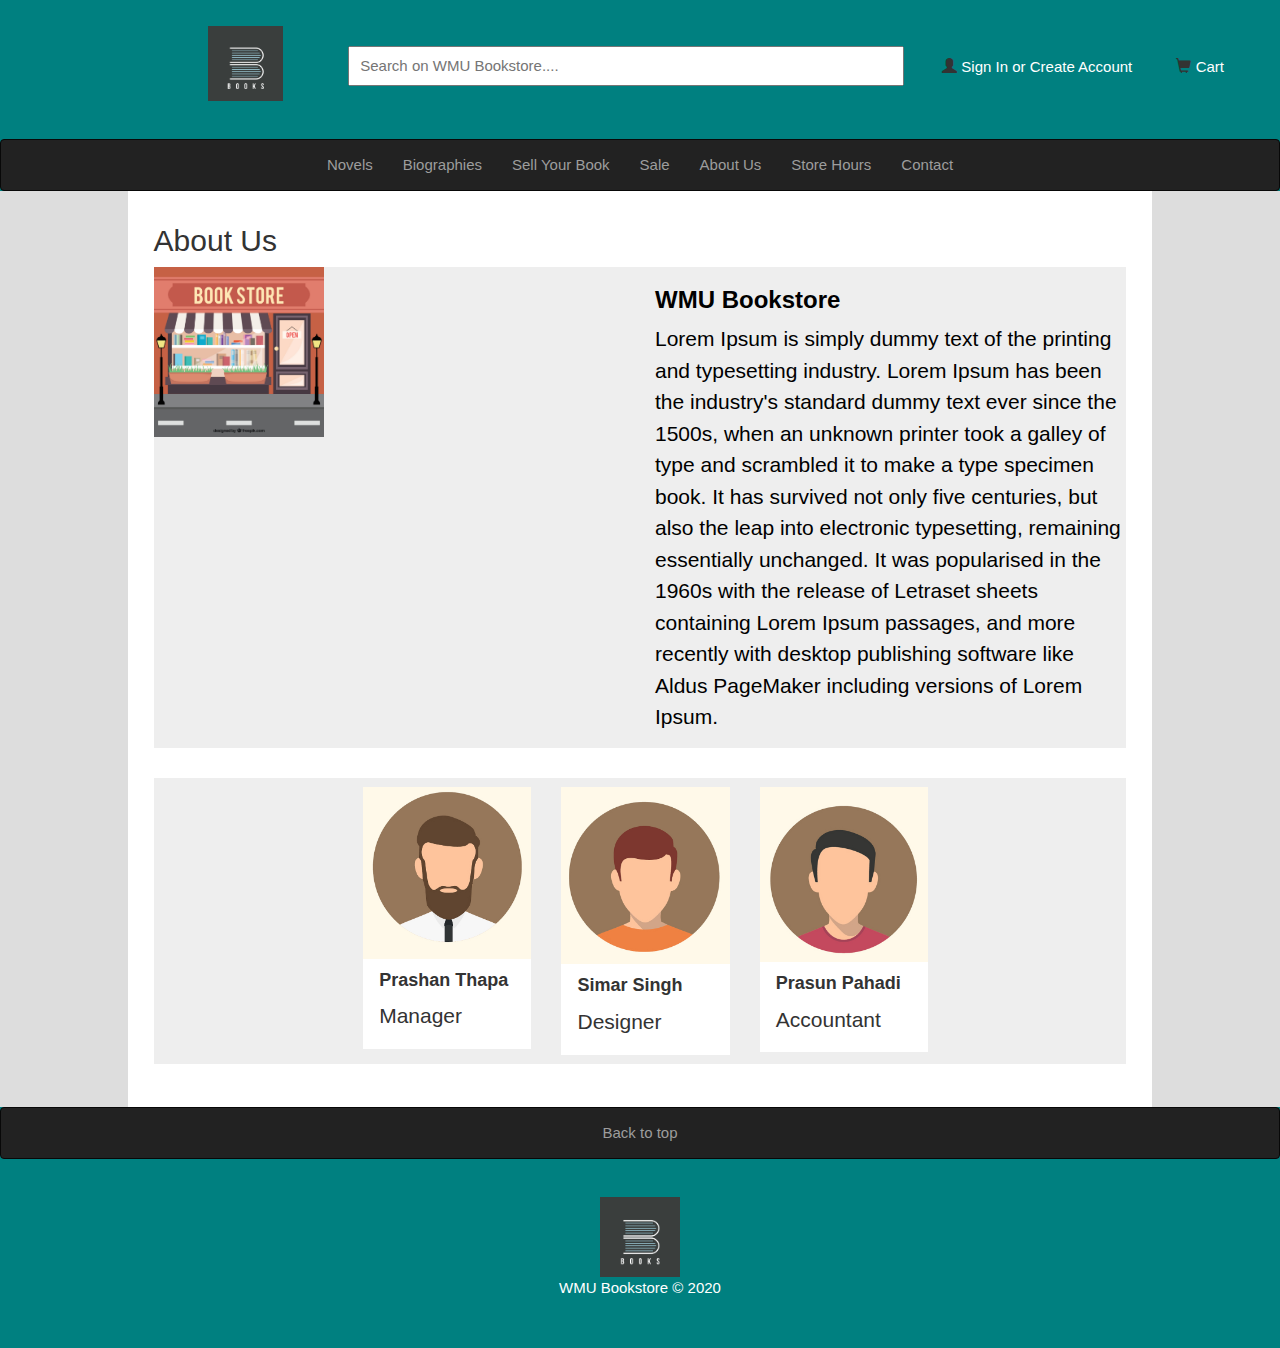
<file: about.html>
<!doctype html>
<html lang="en-us">
<head>
<title>WMU Bookstore</title>
<meta charset="utf-8">
  <meta name="viewport" content="width=device-width, initial-scale=1">
  <link rel="stylesheet" href="https://maxcdn.bootstrapcdn.com/bootstrap/3.4.1/css/bootstrap.min.css">
  <link rel="stylesheet" href="https://cdnjs.cloudflare.com/ajax/libs/font-awesome/4.7.0/css/font-awesome.min.css">
  <script src="https://ajax.googleapis.com/ajax/libs/jquery/3.4.1/jquery.min.js"></script>
  <script src="https://maxcdn.bootstrapcdn.com/bootstrap/3.4.1/js/bootstrap.min.js"></script>
  <link rel="stylesheet" type="text/css" href="midterm.css">
</head>
<body>


  <header class="header-section">
    <div class="container">
      <div class="row">

        <a href="index.html" class="site-logo">
          <img src="img/book.jpg" alt="WMU Bookstore Logo">
        </a>

        <div class="search_form">
        <form class="header-search-form">
            <input type="text" placeholder="Search on WMU Bookstore...."/>
            
          </form>
        </div>

        <div class="user-panel">
          <span class="glyphicon glyphicon-user"></span>
          <a href="#">Sign In or Create Account</a>
        </div>

        <div class="cart">
          <span class="glyphicon glyphicon-shopping-cart"></span>
            <a href="cart.html">Cart</a>
        </div>

        </div>

    <nav class="navbar navbar-inverse">
  <ul class="nav navbar-nav">
    <li><a href="bookstore_1.html">Novels</a></li>
    <li><a href="biographies.html">Biographies</a></li>
    <li><a href="sell.html">Sell Your Book</a></li>
    <li><a href="sale.html">Sale</a></li>
    <li><a href="about.html">About Us</a></li>
    <li><a href="hours.html">Store Hours</a></li>
    <li><a href="contact.html">Contact</a></li>
  </div>
  </ul>
</nav>
</div>
</header>


<section class="sell_main">
  <h2>About Us</h2>
  <article class= "sale_jumbo" class="p-4 p-md-5">
   <div class="jumbotron">
    <div class="row">
      <div class="col-md-3">
        <figure>
          <img src="img/wmu_bookstore.jpg" style="width: 170px;">
        </figure>
      </div>

      <div class="col-md-5">
        <h3><b>WMU Bookstore</b></h3>
        <p>Lorem Ipsum is simply dummy text of the printing and typesetting industry. Lorem Ipsum has been the industry's standard dummy text ever since the 1500s, when an unknown printer took a galley of type and scrambled it to make a type specimen book. It has survived not only five centuries, but also the leap into electronic typesetting, remaining essentially unchanged. It was popularised in the 1960s with the release of Letraset sheets containing Lorem Ipsum passages, and more recently with desktop publishing software like Aldus PageMaker including versions of Lorem Ipsum.
        </p>
      </div>

    </div>
  </div>
</article>

 <article class= "sale_jumbo" class="p-4 p-md-5">
   <div class="jumbotron">
    <div class="card_jumbo">
    <div class="row">
      <div class="card">
        <div class="col-md-4">
        <img src="img/avatar.png" alt="Avatar" >
    <div class="container">
    <h4><b>Prashan Thapa</b></h4> 
    <p>Manager</p> 
  </div>
</div>
</div>

 <div class="card">
        <div class="col-md-4">
        <img src="img/simar.jpg" alt="Avatar" >
    <div class="container">
    <h4><b>Simar Singh</b></h4> 
    <p>Designer</p> 
  </div>
</div>
</div>

 <div class="card">
        <div class="col-md-4">
        <img src="img/prasun.jpg" alt="Avatar" >
    <div class="container">
    <h4><b>Prasun Pahadi</b></h4> 
    <p>Accountant</p> 
  </div>
</div>
</div>

</div>
</div>
</div>
</article>
</section>



<footer>
   <nav class="navbar navbar-inverse">
  <ul class="nav navbar-nav">
    <li><a href="about.html">Back to top</a></li>
  </ul>
</nav>


<div class="container">
  <a href="index.html" class="site-logo">
          <img src="img/book.jpg" alt="WMU Bookstore Logo">
        </a>

  <p>WMU Bookstore &copy; 2020</p>


</div>
</footer>


</body>
</html>
</file>
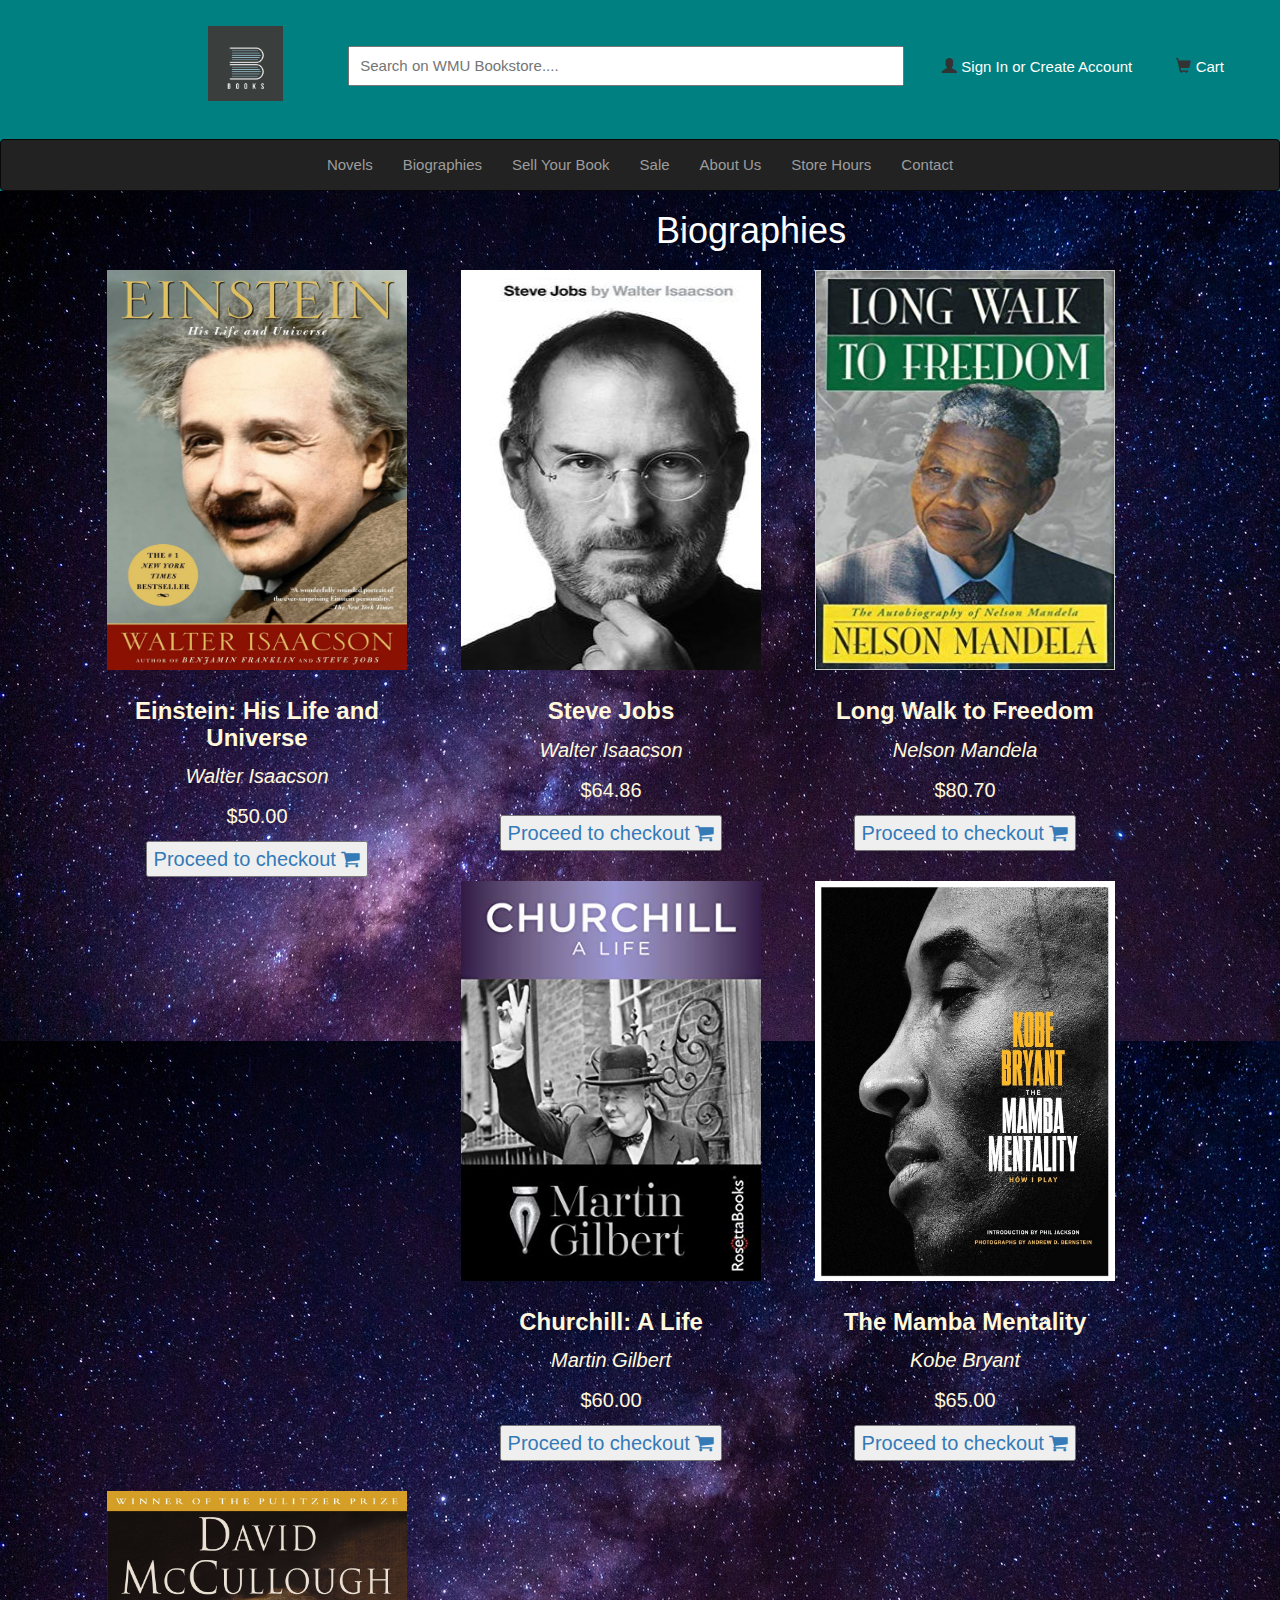
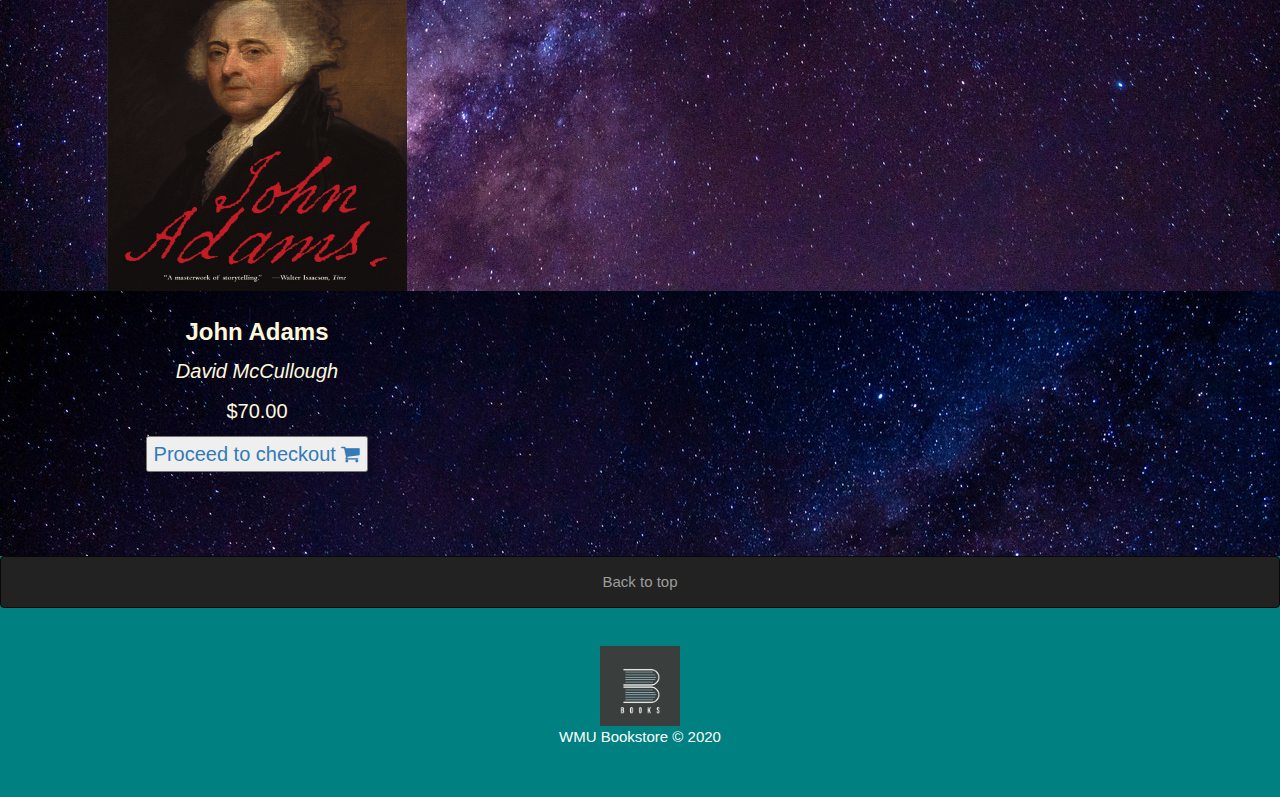
<file: biographies.html>
<!doctype html>
<html lang="en-us">
<head>
<title>WMU Bookstore</title>
<meta charset="utf-8">
  <meta name="viewport" content="width=device-width, initial-scale=1">
  <link rel="stylesheet" href="https://maxcdn.bootstrapcdn.com/bootstrap/3.4.1/css/bootstrap.min.css">
  <link rel="stylesheet" href="https://cdnjs.cloudflare.com/ajax/libs/font-awesome/4.7.0/css/font-awesome.min.css">
  <script src="https://ajax.googleapis.com/ajax/libs/jquery/3.4.1/jquery.min.js"></script>
  <script src="https://maxcdn.bootstrapcdn.com/bootstrap/3.4.1/js/bootstrap.min.js"></script>
  <link rel="stylesheet" type="text/css" href="midterm.css">
</head>
<body>


  <header class="header-section">
    <div class="container">
      <div class="row">

        <a href="index.html" class="site-logo">
          <img src="img/book.jpg" alt="WMU Bookstore Logo">
        </a>

        <div class="search_form">
        <form class="header-search-form">
            <input type="text" placeholder="Search on WMU Bookstore...."/>
            
          </form>
        </div>

        <div class="user-panel">
          <span class="glyphicon glyphicon-user"></span>
          <a href="#">Sign In or Create Account</a>
        </div>

        <div class="cart">
          <span class="glyphicon glyphicon-shopping-cart"></span>
            <a href="cart.html">Cart</a>
        </div>

        </div>

    <nav class="navbar navbar-inverse">
  <ul class="nav navbar-nav">
    <li><a href="bookstore_1.html">Novels</a></li>
    <li><a href="biographies.html">Biographies</a></li>
    <li><a href="sell.html">Sell Your Book</a></li>
    <li><a href="sale.html">Sale</a></li>
    <li><a href="about.html">About Us</a></li>
    <li><a href="hours.html">Store Hours</a></li>
    <li><a href="contact.html">Contact</a></li>
  </div>
  </ul>
</nav>
</div>
</header>


<section id="featured">
  <div class="container">
    <h1 class="edit">Biographies</h1>
    <div class="box"> 
      <div class="hvrbox">
        <img class="hvrbox-layer_bottom" src="img/Bio1.jpg">
        <div class="hvrbox-layer_top">
          <div class="hvrbox-text">By the author of the acclaimed bestsellers Benjamin Franklin and Steve Jobs, this is the definitive biography of Albert Einstein.
          How did his mind work? What made him a genius?
          </div>
        </div>
      </div>
      <h3><strong>Einstein: His Life and Universe</strong></h3>
      <p ><em>Walter Isaacson</em></p>
      <p>$50.00</p>
      <p> <a href="cart.html"><button>Proceed to checkout <i class="fa fa-shopping-cart"></i></button> </a> </p>
    </div>
    <div class="box">
      <div class="hvrbox">
        <img class="hvrbox-layer_bottom" src="img/Bio2.jpg">
        <div class="hvrbox-layer_top">
          <div class="hvrbox-text">The book was written at the request of Jobs by Walter Isaacson, a former executive at CNN and TIME who has written best-selling biographies of Benjamin Franklin and Albert Einstein.
          </div>
        </div>
      </div>
      <h3><strong>Steve Jobs</strong></h3>
      <p><em>Walter Isaacson</em></p>
      <p>$64.86</p>
      <p> <a href="cart.html"><button>Proceed to checkout <i class="fa fa-shopping-cart"></i></button> </a> </p>
    </div>
    <div class="box">
      <div class="hvrbox">
        <img class="hvrbox-layer_bottom" src="img/Bio3.jpg">
        <div class="hvrbox-layer_top">
          <div class="hvrbox-text">Long Walk to Freedom is an autobiography written by South African President Nelson Mandela, and first published in 1994 by Little Brown & Co. The book profiles his early life, coming of age, education and 27 years in prison.
          </div>
        </div>
      </div>
      <h3><strong>Long Walk to Freedom</strong></h3>
      <p><em>Nelson Mandela</em></p>
      <p>$80.70</p>
      <p> <a href="cart.html"><button>Proceed to checkout <i class="fa fa-shopping-cart"></i></button> </a> </p>
    </div>
    <div class="box">
      <div class="hvrbox">
        <img class="hvrbox-layer_bottom" src="img/Bio4.jpg">
        <div class="hvrbox-layer_top">
          <div class="hvrbox-text">It is impossible to understand the Second World War without understanding Winston Churchill, the bold British Prime Minister who showed himself to be one of the greatest statesmen any nation has ever known.
          </div>
        </div>
      </div>
      <h3><strong>Churchill: A Life</strong></h3>
      <p><em>Martin Gilbert</em></p>
      <p>$60.00</p>
      <p> <a href="cart.html"><button>Proceed to checkout <i class="fa fa-shopping-cart"></i></button> </a> </p>
    </div>
    <div class="box">
      <div class="hvrbox">
        <img class="hvrbox-layer_bottom" src="img/Bio5.jpg">
        <div class="hvrbox-layer_top">
          <div class="hvrbox-text">The Mamba Mentality: How I Play is Kobe Bryant’s personal perspective of his life and career on the basketball court and his exceptional, insightful style of playing the game―a fitting legacy from the late Los Angeles Laker superstar.
          </div>
        </div>
      </div>
      <h3><strong>The Mamba Mentality</strong></h3>
      <p><em>Kobe Bryant</em></p>
      <p>$65.00</p>
      <p> <a href="cart.html"><button>Proceed to checkout <i class="fa fa-shopping-cart"></i></button> </a> </p>
    </div>
    <div class="box">
      <div class="hvrbox">
        <img class="hvrbox-layer_bottom" src="img/Bio6.jpg">
        <div class="hvrbox-layer_top">
          <div class="hvrbox-text">A 2001 biography of the Founding Father and second U.S. President John Adams, written by the popular American historian David McCullough, which won the 2002 Pulitzer Prize for Biography.
          </div>
        </div>
      </div>
      <h3><strong>John Adams</strong></h3>
      <p><em>David McCullough</em></p>
      <p>$70.00</p>
      <p> <a href="cart.html"><button>Proceed to checkout <i class="fa fa-shopping-cart"></i></button> </a> </p>
    </div>
   </section>



<footer>
   <nav class="navbar navbar-inverse">
  <ul class="nav navbar-nav">
    <li><a href="index.html">Back to top</a></li>
  </ul>
</nav>


<div class="container">
  <a href="index.html" class="site-logo">
          <img src="img/book.jpg" alt="WMU Bookstore Logo">
        </a>

  <p>WMU Bookstore &copy; 2020</p>


</div>
</footer>


</body>
</html>
</file>
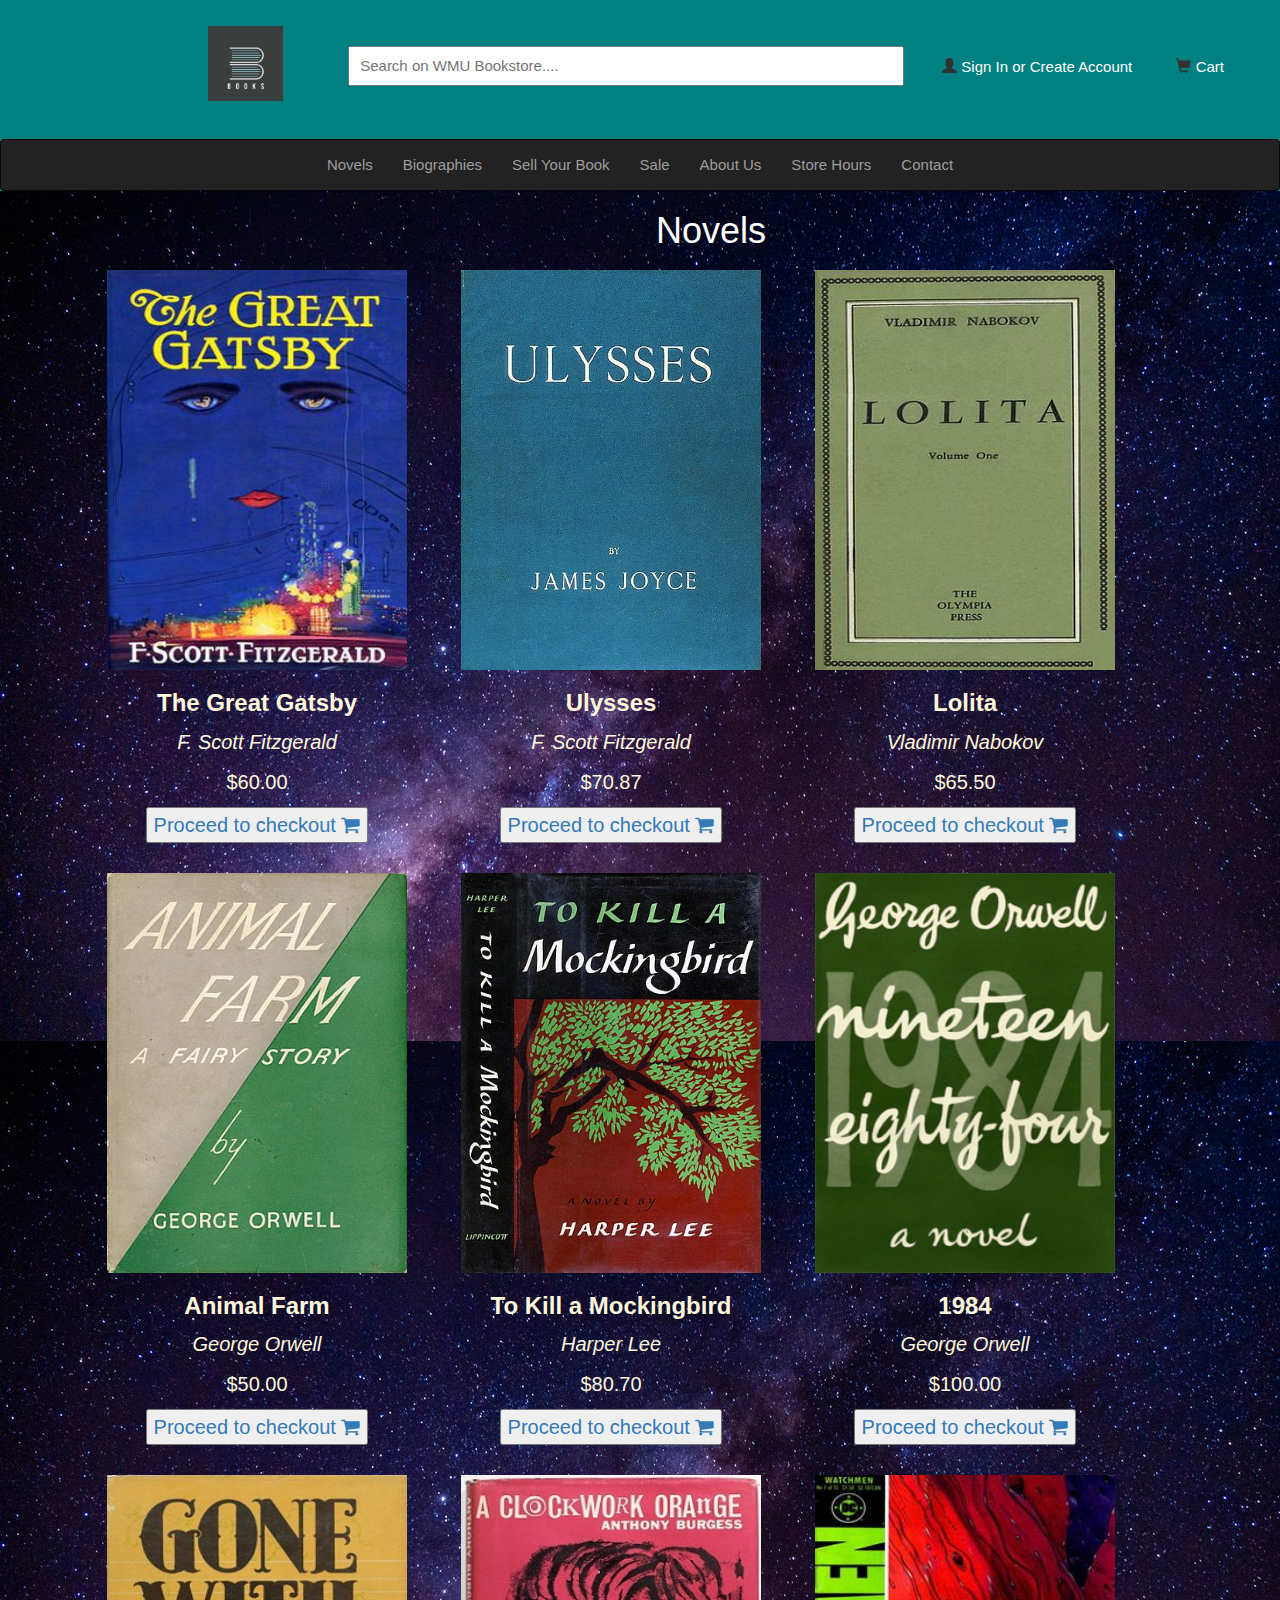
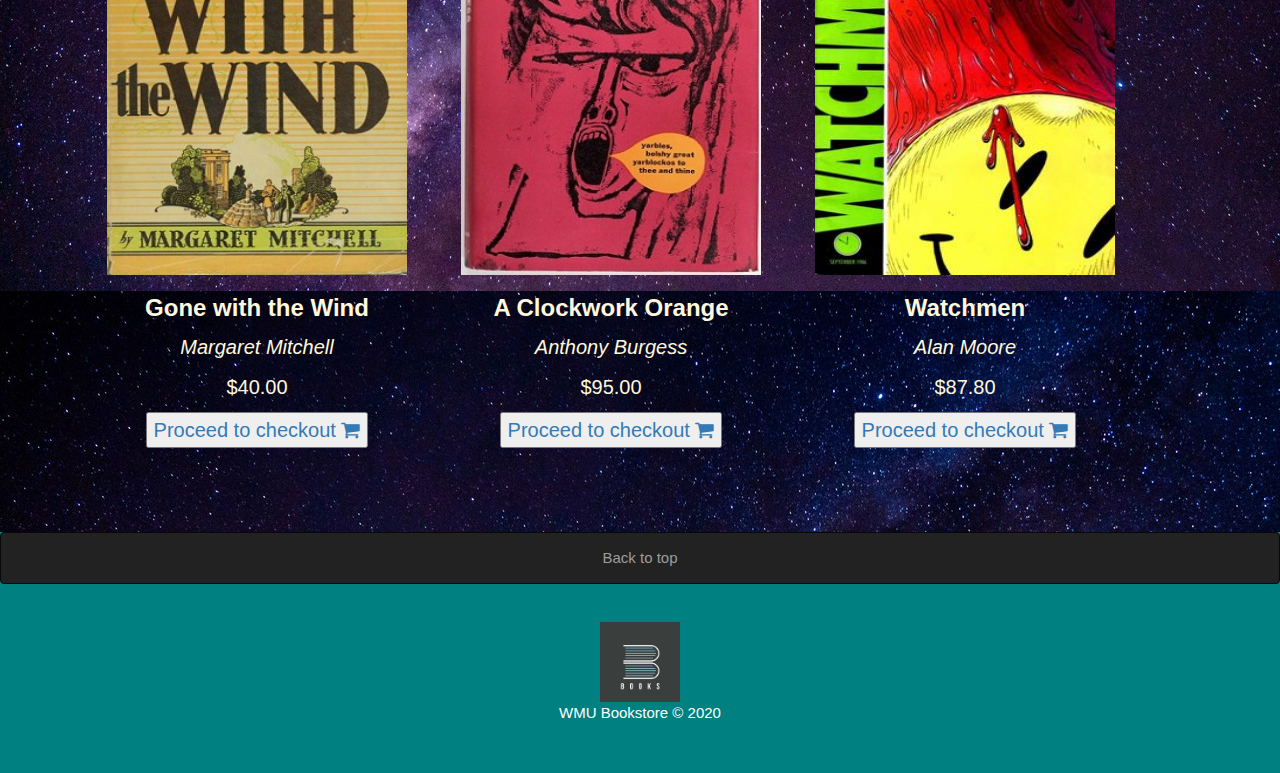
<file: bookstore_1.html>
<!doctype html>
<html lang="en-us">
<head>
<title>WMU Bookstore</title>
<meta charset="utf-8">
  <meta name="viewport" content="width=device-width, initial-scale=1">
  <link rel="stylesheet" href="https://maxcdn.bootstrapcdn.com/bootstrap/3.4.1/css/bootstrap.min.css">
  <link rel="stylesheet" href="https://cdnjs.cloudflare.com/ajax/libs/font-awesome/4.7.0/css/font-awesome.min.css">
  <script src="https://ajax.googleapis.com/ajax/libs/jquery/3.4.1/jquery.min.js"></script>
  <script src="https://maxcdn.bootstrapcdn.com/bootstrap/3.4.1/js/bootstrap.min.js"></script>
  <link rel="stylesheet" type="text/css" href="midterm.css">
</head>
<body>


  <header class="header-section">
    <div class="container">
      <div class="row">

        <a href="index.html" class="site-logo">
          <img src="img/book.jpg" alt="WMU Bookstore Logo">
        </a>

        <div class="search_form">
        <form class="header-search-form">
            <input type="text" placeholder="Search on WMU Bookstore...."/>
            
          </form>
        </div>

        <div class="user-panel">
          <span class="glyphicon glyphicon-user"></span>
          <a href="#">Sign In or Create Account</a>
        </div>

        <div class="cart">
          <span class="glyphicon glyphicon-shopping-cart"></span>
            <a href="cart.html">Cart</a>
        </div>

        </div>

    <nav class="navbar navbar-inverse">
  <ul class="nav navbar-nav">
    <li><a href="Prasun1.html">Novels</a></li>
    <li><a href="biographies.html">Biographies</a></li>
    <li><a href="sell.html">Sell Your Book</a></li>
    <li><a href="sale.html">Sale</a></li>
    <li><a href="about.html">About Us</a></li>
    <li><a href="hours.html">Store Hours</a></li>
    <li><a href="contact.html">Contact</a></li>
  </div>
  </ul>
</nav>
</div>
</header>


<section id="featured">
  <div class="container">
    <h1 class="edit">Novels</h1>
    <div class="box">
      <img src="img/Novel1.jpeg">
      <h3> <strong>The Great Gatsby</strong></h3>
      <p><em>F. Scott Fitzgerald</em></p>
      <p>$60.00</p>
      <p> <a href="cart.html"><button>Proceed to checkout <i class="fa fa-shopping-cart"></i></button> </a> </p>
    </div>
    <div class="box">
      <img src="img/Novel2.jpg">
       <h3> <strong>Ulysses</strong></h3>
      <p><em>F. Scott Fitzgerald</em></p>
      <p>$70.87</p>
      <p> <a href="cart.html"><button>Proceed to checkout <i class="fa fa-shopping-cart"></i></button> </a> </p>
    </div>
    <div class="box">
      <img src="img/Novel3.jfif">
       <h3><strong>Lolita</strong></h3>
      <p><em>Vladimir Nabokov</em></p>
      <p>$65.50</p>
      <p> <a href="cart.html"><button>Proceed to checkout <i class="fa fa-shopping-cart"></i></button> </a> </p>
    </div>
    <div class="box">
      <img src="img/Novel4.jpg">
       <h3> <strong>Animal Farm</strong></h3>
      <p><em>George Orwell</em></p>
      <p>$50.00</p>
      <p> <a href="cart.html"><button>Proceed to checkout <i class="fa fa-shopping-cart"></i></button> </a> </p>
    </div>
    <div class="box">
      <img src="img/Novel5.jpg">
       <h3> <strong>To Kill a Mockingbird</strong></h3>
      <p><em>Harper Lee</em></p>
      <p>$80.70</p>
      <p> <a href="cart.html"><button>Proceed to checkout <i class="fa fa-shopping-cart"></i></button> </a> </p>
    </div>
    <div class="box">
      <img src="img/Novel6.jpg">
       <h3> <strong>1984</strong></h3>
      <p><em>George Orwell</em></p>
      <p>$100.00</p>
      <p> <a href="cart.html"><button>Proceed to checkout <i class="fa fa-shopping-cart"></i></button> </a> </p>
    </div>
    <div class="box">
      <img src="img/Novel7.jpg">
       <h3> <strong>Gone with the Wind</strong></h3>
      <p><em>Margaret Mitchell</em></p>
      <p>$40.00</p>
      <p> <a href="cart.html"><button>Proceed to checkout <i class="fa fa-shopping-cart"></i></button> </a> </p>
    </div>
    <div class="box">
      <img src="img/Novel8.jpg">
       <h3> <strong>A Clockwork Orange</strong></h3>
      <p><em>Anthony Burgess</em></p>
      <p>$95.00</p>
      <p> <a href="cart.html"><button>Proceed to checkout <i class="fa fa-shopping-cart"></i></button> </a> </p>
    </div>
    <div class="box">
      <img src="img/Novel9.jpg">
       <h3><strong>Watchmen</strong></h3>
      <p><em>Alan Moore</em></p>
      <p>$87.80</p>
      <p> <a href="cart.html"><button>Proceed to checkout <i class="fa fa-shopping-cart"></i></button> </a> </p>
    </div>
</section>




<footer>
   <nav class="navbar navbar-inverse">
  <ul class="nav navbar-nav">
    <li><a href="index.html">Back to top</a></li>
  </ul>
</nav>


<div class="container">
  <a href="index.html" class="site-logo">
          <img src="img/book.jpg" alt="WMU Bookstore Logo">
        </a>

  <p>WMU Bookstore &copy; 2020</p>


</div>
</footer>


</body>
</html>
</file>
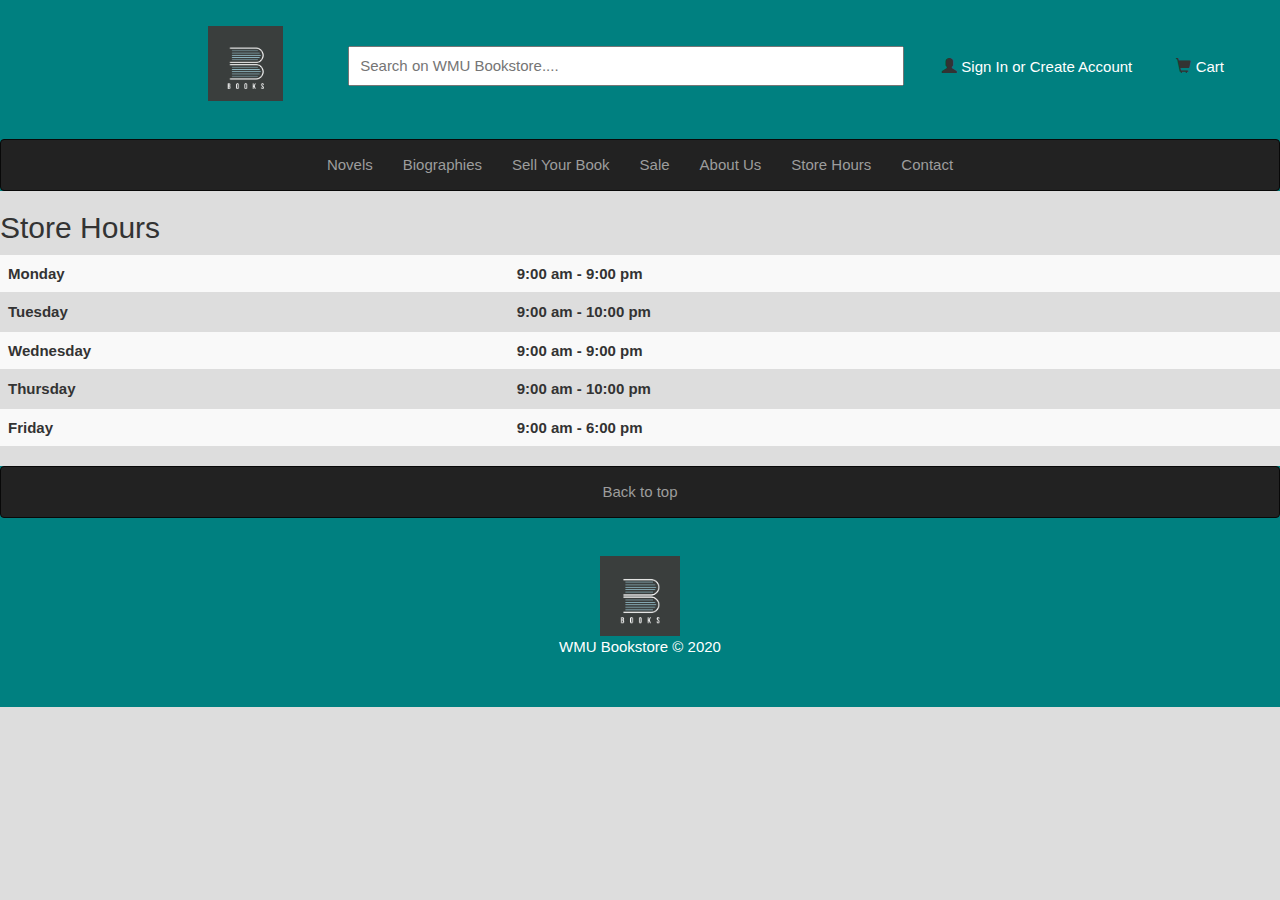
<file: hours.html>
<!doctype html>
<html lang="en-us">
<head>
<title>WMU Bookstore</title>
<meta charset="utf-8">
  <meta name="viewport" content="width=device-width, initial-scale=1">
  <link rel="stylesheet" href="https://maxcdn.bootstrapcdn.com/bootstrap/3.4.1/css/bootstrap.min.css">
  <link rel="stylesheet" href="https://cdnjs.cloudflare.com/ajax/libs/font-awesome/4.7.0/css/font-awesome.min.css">
  <script src="https://ajax.googleapis.com/ajax/libs/jquery/3.4.1/jquery.min.js"></script>
  <script src="https://maxcdn.bootstrapcdn.com/bootstrap/3.4.1/js/bootstrap.min.js"></script>
  <link rel="stylesheet" type="text/css" href="midterm.css">
</head>
<body>


  <header class="header-section">
    <div class="container">
      <div class="row">

        <a href="index.html" class="site-logo">
          <img src="img/book.jpg" alt="WMU Bookstore Logo">
        </a>

        <div class="search_form">
        <form class="header-search-form">
            <input type="text" placeholder="Search on WMU Bookstore...."/>
            
          </form>
        </div>

        <div class="user-panel">
          <span class="glyphicon glyphicon-user"></span>
          <a href="#">Sign In or Create Account</a>
        </div>

        <div class="cart">
          <span class="glyphicon glyphicon-shopping-cart"></span>
            <a href="cart.html">Cart</a>
        </div>

        </div>

    <nav class="navbar navbar-inverse">
  <ul class="nav navbar-nav">
    <li><a href="bookstore_1.html">Novels</a></li>
    <li><a href="biographies.html">Biographies</a></li>
    <li><a href="sell.html">Sell Your Book</a></li>
    <li><a href="sale.html">Sale</a></li>
    <li><a href="about.html">About Us</a></li>
    <li><a href="hours.html">Store Hours</a></li>
    <li><a href="contact.html">Contact</a></li>
  </div>
  </ul>
</nav>
</div>
</header>

<section id="hours">
  <div class="container">
  <h2>Store Hours</h2>

  </div>
   <table class="table table-striped table-dark">
  <tbody>
    <tr scope="row">
      <th scope="row">Monday</th>
      <th scope="row">9:00 am - 9:00 pm</th>
    </tr>
    <tr scope="row">
      <th scope="row">Tuesday</th>
      <th scope="row">9:00 am - 10:00 pm</th>
    </tr>
     <tr >
      <th scope="row">Wednesday</th>
      <th scope="row">9:00 am - 9:00 pm</th>
    </tr>
     <tr scope="row">
      <th scope="row">Thursday</th>
      <th scope="row">9:00 am - 10:00 pm</th>
    </tr>
     <tr scope="row">
      <th scope="row">Friday</th>
      <th scope="row">9:00 am - 6:00 pm</th>
    </tr>
  </tbody>
</table>
</div>
</section>



<footer>
   <nav class="navbar navbar-inverse">
  <ul class="nav navbar-nav">
    <li><a href="hours.html">Back to top</a></li>
  </ul>
</nav>


<div class="container">
  <a href="index.html" class="site-logo">
          <img src="img/book.jpg" alt="WMU Bookstore Logo">
        </a>

  <p>WMU Bookstore &copy; 2020</p>


</div>
</footer>


</body>
</html>
</file>
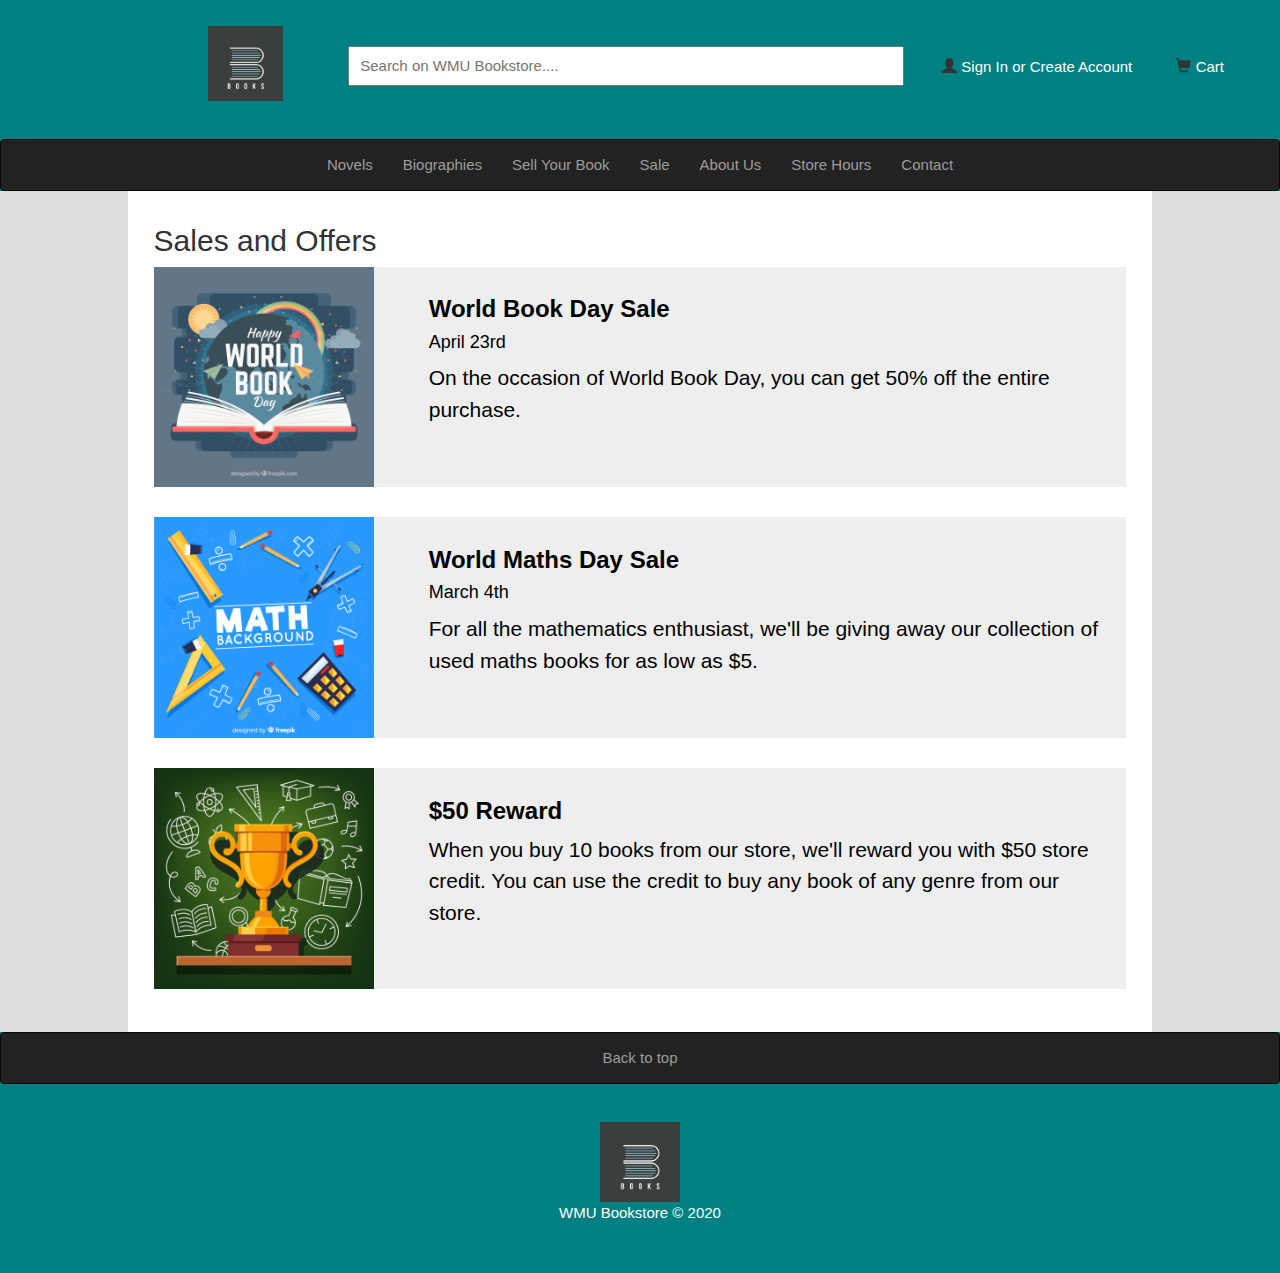
<file: sale.html>
<!doctype html>
<html lang="en-us">
<head>
<title>WMU Bookstore</title>
<meta charset="utf-8">
  <meta name="viewport" content="width=device-width, initial-scale=1">
  <link rel="stylesheet" href="https://maxcdn.bootstrapcdn.com/bootstrap/3.4.1/css/bootstrap.min.css">
  <link rel="stylesheet" href="https://cdnjs.cloudflare.com/ajax/libs/font-awesome/4.7.0/css/font-awesome.min.css">
  <script src="https://ajax.googleapis.com/ajax/libs/jquery/3.4.1/jquery.min.js"></script>
  <script src="https://maxcdn.bootstrapcdn.com/bootstrap/3.4.1/js/bootstrap.min.js"></script>
  <link rel="stylesheet" type="text/css" href="midterm.css">
</head>
<body>


  <header class="header-section">
    <div class="container">
      <div class="row">

        <a href="index.html" class="site-logo">
          <img src="img/book.jpg" alt="WMU Bookstore Logo">
        </a>

        <div class="search_form">
        <form class="header-search-form">
            <input type="text" placeholder="Search on WMU Bookstore...."/>
            
          </form>
        </div>

        <div class="user-panel">
          <span class="glyphicon glyphicon-user"></span>
          <a href="#">Sign In or Create Account</a>
        </div>

        <div class="cart">
          <span class="glyphicon glyphicon-shopping-cart"></span>
            <a href="cart.html">Cart</a>
        </div>

        </div>

    <nav class="navbar navbar-inverse">
  <ul class="nav navbar-nav">
    <li><a href="bookstore_1.html">Novels</a></li>
    <li><a href="biographies.html">Biographies</a></li>
    <li><a href="sell.html">Sell Your Book</a></li>
    <li><a href="sale.html">Sale</a></li>
    <li><a href="about.html">About Us</a></li>
    <li><a href="hours.html">Store Hours</a></li>
    <li><a href="contact.html">Contact</a></li>
  </div>
  </ul>
</nav>
</div>
</header>

<section class="sale_main">
  <h2> Sales and Offers </h2>
  
  <article class= "sale_jumbo" class="p-4 p-md-5">
   <div class="jumbotron">
    <div class="row">
      <div class="col-md-3">
    <figure>
      <img src="img/book_day.jpg">
    </figure>
    </div>

    <div class="col-md-5">
      <div class="textbox">
  <h3><b>World Book Day Sale</b></h3>
  <h4>April 23rd</h4>
  <p>On the occasion of World Book Day, you can get 50% off the entire purchase. </p>
</div>
</div>
</div>
</div>
</article>

  <article class = "sale_jumbo" class="p-4 p-md-5">
   <div class="jumbotron">
    <div class="row">
      <div class="col-md-3">
    <figure>
      <img src="img/math.jpg">
    </figure>
    </div>
    <div class="col-md-5">
      <div class="textbox">
  <h3><b>World Maths Day Sale</b></h3>
  <h4>March 4th</h4>
  <p>For all the mathematics enthusiast, we'll be giving away our collection of used maths books for as low as $5.</p>
</div>
</div>
</div>
</div>
</article>

<article class = "sale_jumbo" class="p-4 p-md-5">
   <div class="jumbotron">
    <div class="row">
      <div class="col-md-3">
    <figure>
      <img src="img/reward.jpg">
    </figure>
    </div>
    <div class="col-md-5">
      <div class="textbox">
  <h3><b>$50 Reward</b></h3>
  <p>When you buy 10 books from our store, we'll reward you with $50 store credit. You can use the credit to buy any book of any genre from our store.</p>
</div>
</div>
</div>
</div>
</article>

</section>


<footer>
   <nav class="navbar navbar-inverse">
  <ul class="nav navbar-nav">
    <li><a href="sale.html">Back to top</a></li>
  </ul>
</nav>


<div class="container">
  <a href="index.html" class="site-logo">
          <img src="img/book.jpg" alt="WMU Bookstore Logo">
        </a>

  <p>WMU Bookstore &copy; 2020</p>


</div>
</footer>


</body>
</html>
</file>
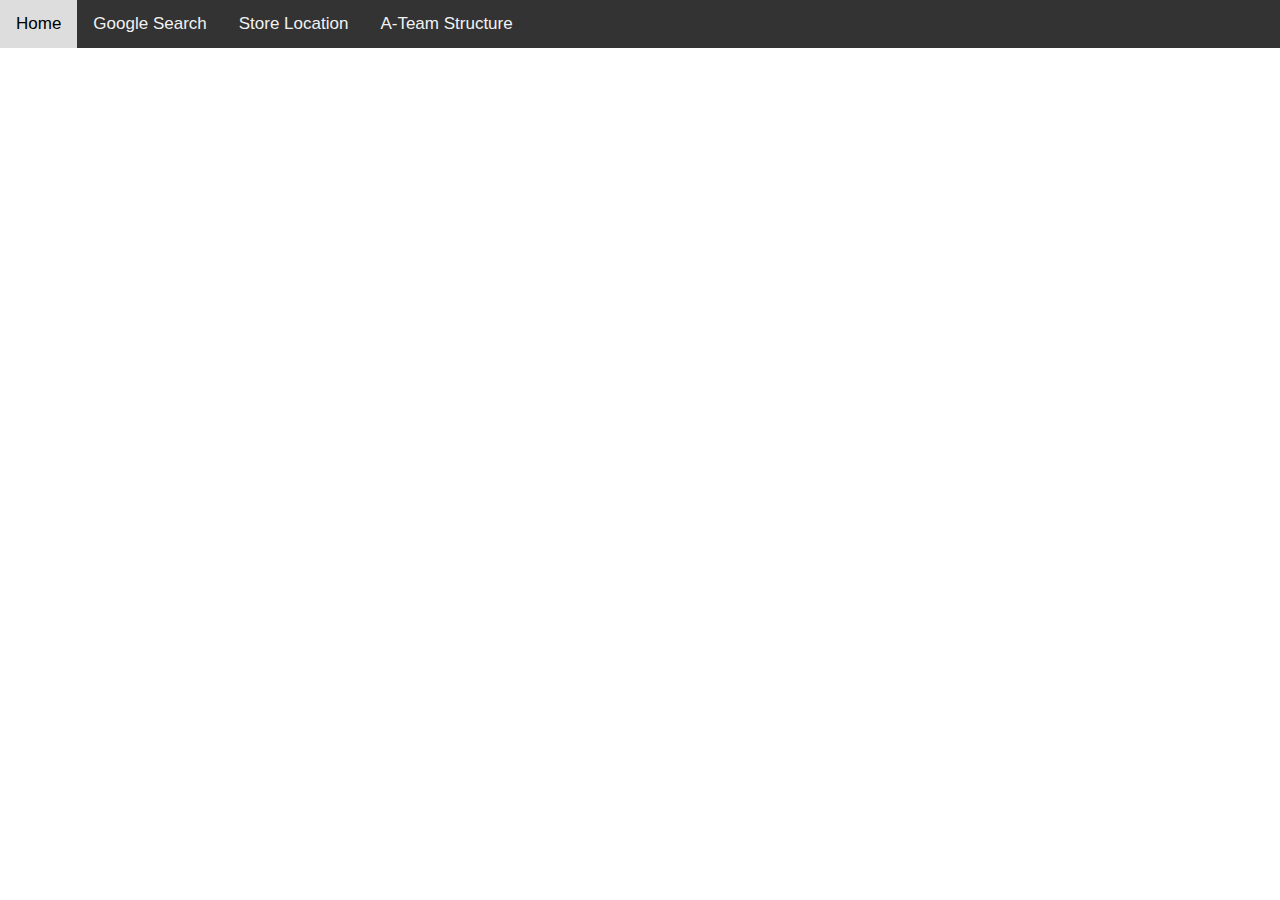
<file: search.html>
<!doctype html>
<html lang="en-us">
<head>
<link href="4.css" rel="stylesheet">
<meta charset="utf-8">
<title>Untitled Document</title>
</head>

<body>
	
<div class="topnav" id="myTopnav">
  <a href="index.html" class="active">Home</a>
  <a href="#">Google Search</a>
  <a href="googlemap.html">Store Location</a>
  <a href="html/structure.html">A-Team Structure</a>

</div>
<script async src="https://cse.google.com/cse.js?cx=015516095912375252762:bmk60e0xaly"></script>
<div class="gcse-search"></div>
</body>
</html>
</file>
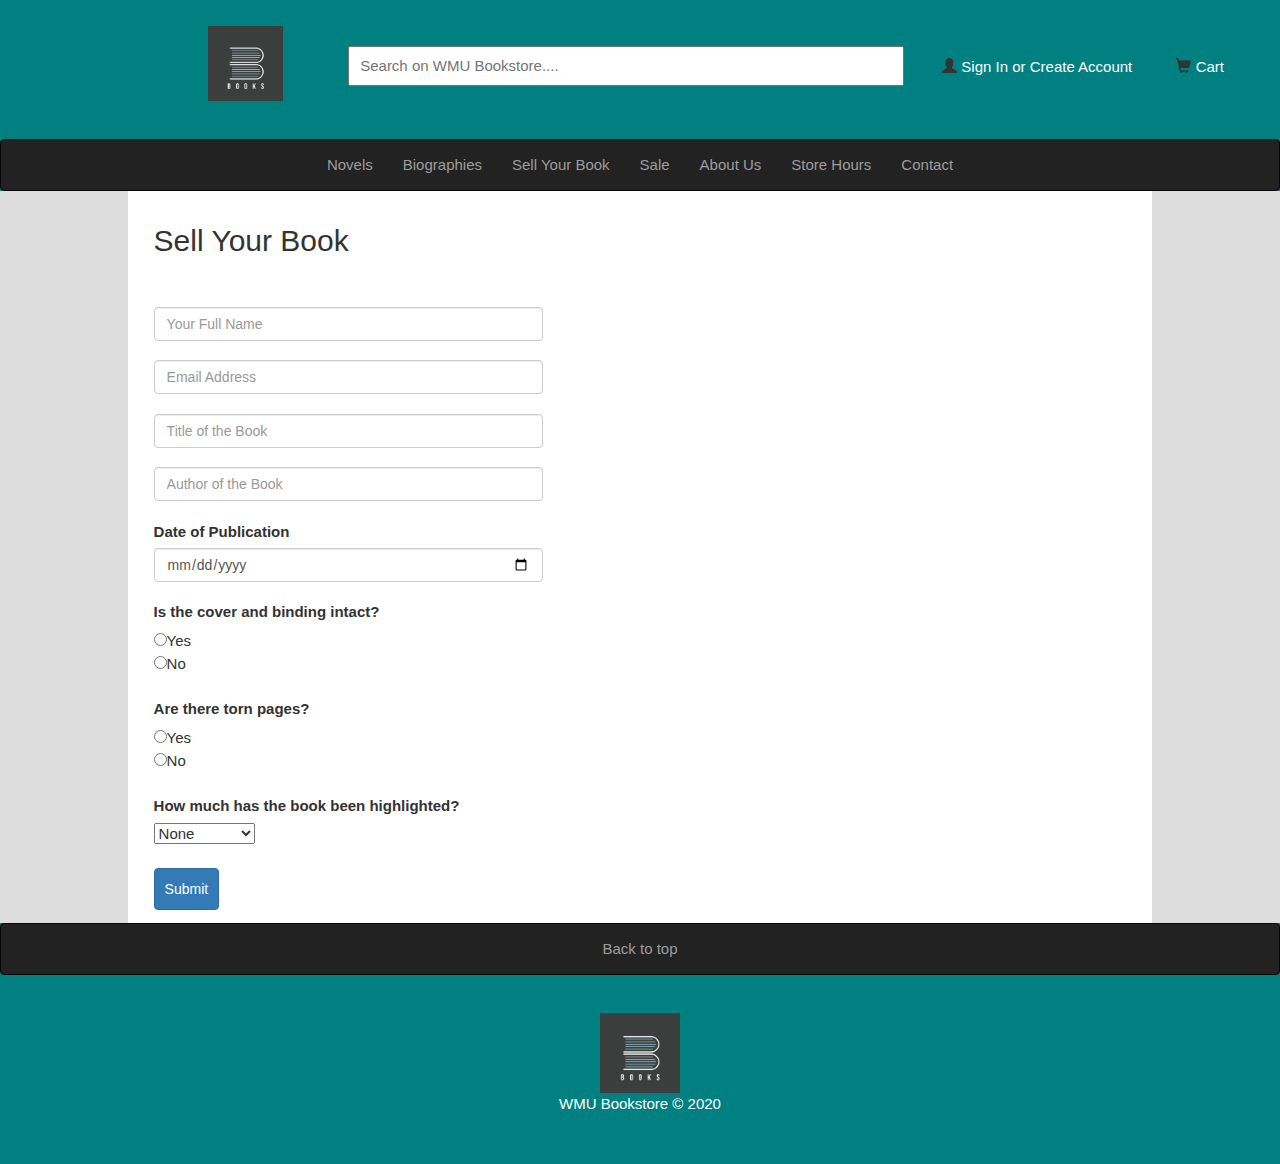
<file: sell.html>
<!doctype html>
<html lang="en-us">
<head>
<title>WMU Bookstore</title>
<meta charset="utf-8">
  <meta name="viewport" content="width=device-width, initial-scale=1">
  <link rel="stylesheet" href="https://maxcdn.bootstrapcdn.com/bootstrap/3.4.1/css/bootstrap.min.css">
  <link rel="stylesheet" href="https://cdnjs.cloudflare.com/ajax/libs/font-awesome/4.7.0/css/font-awesome.min.css">
  <script src="https://ajax.googleapis.com/ajax/libs/jquery/3.4.1/jquery.min.js"></script>
  <script src="https://maxcdn.bootstrapcdn.com/bootstrap/3.4.1/js/bootstrap.min.js"></script>
  <link rel="stylesheet" type="text/css" href="midterm.css">
</head>
<body>


  <header class="header-section">
    <div class="container">
      <div class="row">

        <a href="index.html" class="site-logo">
          <img src="img/book.jpg" alt="WMU Bookstore Logo">
        </a>

        <div class="search_form">
        <form class="header-search-form">
            <input type="text" placeholder="Search on WMU Bookstore...."/>
            
          </form>
        </div>

        <div class="user-panel">
          <span class="glyphicon glyphicon-user"></span>
          <a href="#">Sign In or Create Account</a>
        </div>

        <div class="cart">
          <span class="glyphicon glyphicon-shopping-cart"></span>
            <a href="cart.html">Cart</a>
        </div>

        </div>

    <nav class="navbar navbar-inverse">
  <ul class="nav navbar-nav">
    <li><a href="bookstore_1.html">Novels</a></li>
    <li><a href="biographies.html">Biographies</a></li>
    <li><a href="sell.html">Sell Your Book</a></li>
    <li><a href="sale.html">Sale</a></li>
    <li><a href="about.html">About Us</a></li>
    <li><a href="hours.html">Store Hours</a></li>
    <li><a href="contact.html">Contact</a></li>
  </div>
  </ul>
</nav>
</div>
</header>


<section class="sell_main">
  <h2>Sell Your Book</h2>
  <article id="art_form">
    <form action="http://www.randyconnolly.com/tests/process.php" method="GET">
      <input type="text" class="form-control" placeholder="Your Full Name">

      <input type="email" class="form-control" placeholder="Email Address">

      <input type="text" class="form-control" placeholder="Title of the Book">

      <input type="text" class="form-control" placeholder="Author of the Book">

      <label>Date of Publication</label>
      <input type="date" class="form-control" placeholder="Title of the Book">

      <label>Is the cover and binding intact?</label><br>
      <input type="radio" class="radio_form" name="cover" value="Yes">Yes<br>
      <input type="radio" class="radio_form" name="cover" value="No">No<br><br>

      <label>Are there torn pages?</label><br>
      <input type="radio" class="radio_form" name="torn" value="Yes">Yes<br>
      <input type="radio" class="radio_form" name="torn" value="No">No<br><br>

      <label>How much has the book been highlighted?</label><br>
      <select>
        <option>None</option>
        <option>Very few</option>
        <option>Noticeable</option>
        <option>Excessively</option>
      </select>
      <br>
      <br>
      <input type="submit" class="btn btn-primary" role="button" name="submit" style="padding:10px;">

     



    </form>
    

  </article>

</section>


<footer>
   <nav class="navbar navbar-inverse">
  <ul class="nav navbar-nav">
    <li><a href="sell.html">Back to top</a></li>
  </ul>
</nav>


<div class="container">
  <a href="index.html" class="site-logo">
          <img src="img/book.jpg" alt="WMU Bookstore Logo">
        </a>

  <p>WMU Bookstore &copy; 2020</p>


</div>
</footer>


</body>
</html>
</file>
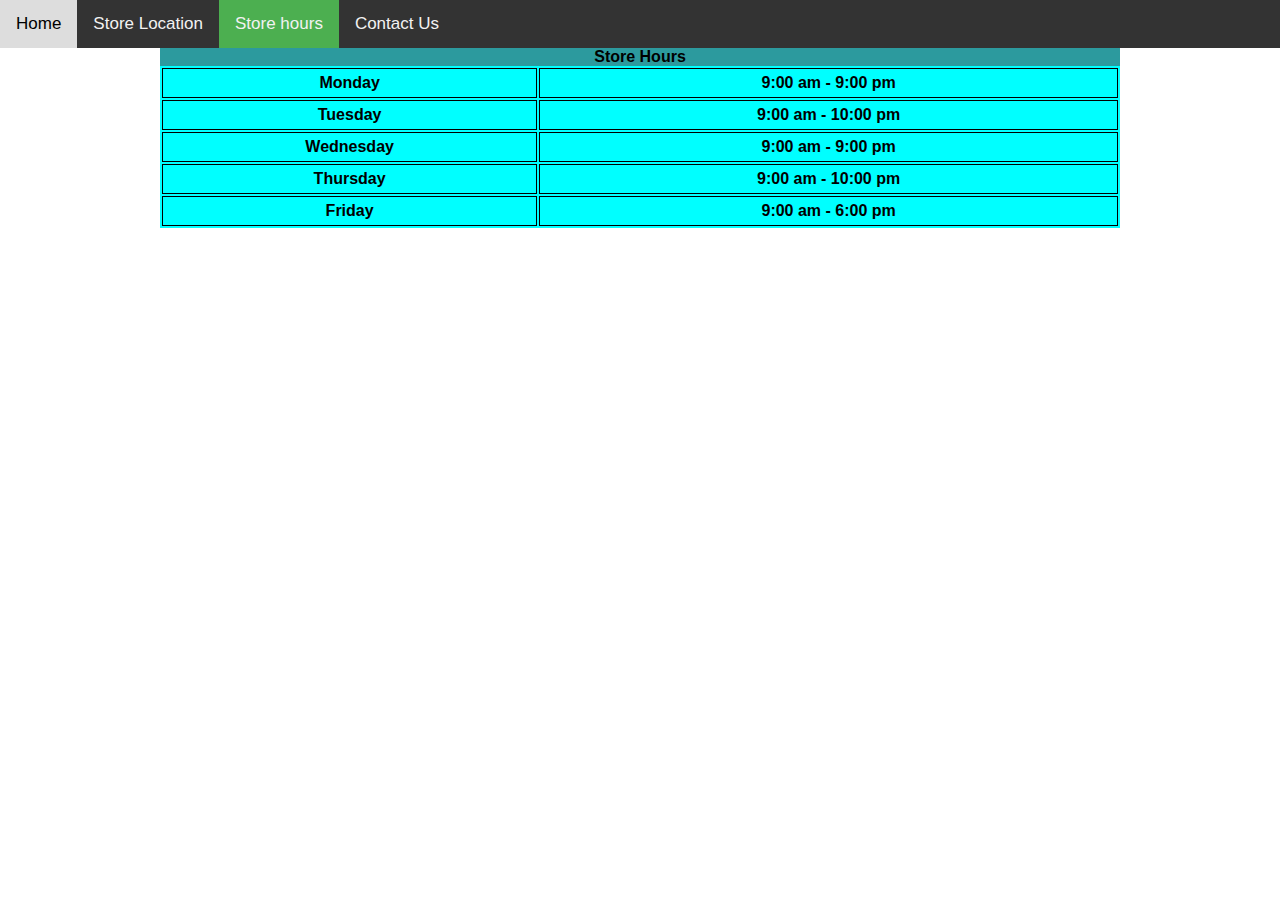
<file: table.html>
<!doctype html>
<html lang="en-us">
<head>

<meta charset="utf-8">
<title>Table</title>
</head>

<body>
		<link href="4.css" rel="stylesheet">

<div class="topnav" id="myTopnav">
  <a href="index.html">Home</a>
  <a href="googlemap.html">Store Location</a>
  <a href="#" class="active">Store hours</a>
  <a href="contact.html">Contact Us</a>
</div>
	<table>
		<caption class="header"><strong>Store Hours</strong></caption>
  <tbody>
    <tr>
      <th scope="col">Monday</th>
      <th scope="col">9:00 am - 9:00 pm</th>
    </tr>
    <tr>
      <th scope="col">Tuesday</th>
      <th scope="col">9:00 am - 10:00 pm</th>
    </tr>
     <tr>
      <th scope="col">Wednesday</th>
      <th scope="col">9:00 am - 9:00 pm</th>
    </tr>
     <tr>
      <th scope="col">Thursday</th>
      <th scope="col">9:00 am - 10:00 pm</th>
    </tr>
     <tr>
      <th scope="col">Friday</th>
      <th scope="col">9:00 am - 6:00 pm</th>
    </tr>
  </tbody>
</table>
</body>
</html>
</file>
<file: midterm.css>
Global */
html{
	margin: 0px;
	padding: 0px;
}
body{
	font-family: Arial, Helvetica, sans-serif;
	font-size: 15px;
	line-height: 1.5;
	background-color: #DDDDDD;
	
}
.container{
	width: 100%;
	padding:0%;
	overflow: hidden;
	position: relative;
}


/* Header */

.header-section{
	width: 100%;
	padding-top: 2%;
	background-color: #008080;
	padding-bottom: 0px;
	margin: 0px;
	
}



.glyphicon glyphicon-search{
	width: 50px;
}
.header-section .site-logo img{
	width: 75px;
	float: left;
	margin-left: 17%;
}
.header-search-form{
	margin-left: 5%;
	float: left;
	margin-top: 20px;
}
.header-search-form input[type="text"]{
	width: 120%;
	height: 40px;
	padding-left: 10px;
	padding-right: 250px;
}

.user-panel{
	display: inline-block;
	margin-left: 10%;
	margin-top: 30px;
}
.user-panel a{
	color: white;
}
.cart{
	display: inline-block;
	margin-left: 40px;
	margin-top: 30px;
}
.cart a{
	color: white;
}

/*Navbar*/
.navbar{
	display: flex;
	justify-content: space-around;
	margin-top: 3%;
	margin-bottom:0px;
}
.navbar ul li{
	margin: auto;
}

/*index*/
.index_main{
	background-color: #FFFFFF;
	margin: auto;
	width: 70%;
	/*margin-top: 0%;
	margin-left: 10%;
	margin-right: 10%;*/
    padding: 1% 2%;
}

/*Responsive Design*/

@media screen and (max-width: 600px) {
  .navbar a:not(:first-child) {display: none;}
  .navbar a.icon {
    float: right;
    display: block;
  }
}


@media screen and (max-width: 600px) {
  .navbar.responsive {position: relative;}
  .navbar.responsive .icon {
    position: absolute;
    right: 0;
    top: 0;
  }
  .header-section .site-logo img{
	width: 75px;
	float: left;
	margin-left: 0px;
}
  .site-logo img{
	width: 75px;
	margin: 0;
	padding-right: 0px;
	position: relative;
	float: left;

}
.user-panel{
	display: inline-block;
	margin-left: 30px;
	margin-top: 30px;
}
  .header-search-form{
	margin-left: 20px;
	float: left;
	margin-top: 10px;
	width: 75%;
}
  .navbar.responsive a {
    float: none;
    display: block;
    text-align: left;
  }

/*  #featured .box{
	float: left;
	width: 10%;
	padding: 10px;
	text-align: center;
}

#featured .box img{
	width: 50px;
	height: 100px;

}
#featured img:hover{
	width: 50px;
	height: 100px;
} 
.box h3{
	font-size: 18px;

}
.box p{
	font-size: 15px;

}
img { max-width: 100%; height: 100%; }
*/
}

/*index*/
.carousel-inner{
	width:80%;

}
/*Prasun1.html*/
h1.edit {
	align-content: space-between;
	color: white;
	font-family: Impact, Charcoal, sans-serif;
	text-align: left;
	padding-left: 16em;
}
.box h3{
	color: #FFF8DC;
}
.box p {
	color: #FFF8DC;
}

/* Boxes */
#featured{
	font-size: 20px;
	text-align: center;
	padding-left: 80px;
	padding-right: 20px; 
	background-image: url(img/sky.jpg);
	padding-bottom: 5%;
}

#featured .box{
	float: left;
	width: 30%;
	padding: 10px;
	text-align: center;
}

#featured .box img{
	width: 300px;
	height: 400px;

}
#featured img:hover{
	width: 330px;
	height: 400px;
} 
/*Responsive*/
@media screen and (max-width: 600px) {

  #featured .box{
	float: left;
	width: 30%;
	padding: 10px;
	text-align: center;
}

#featured .box img{
	width: 100px;
	height: 200px;

}
#featured img:hover{
	width: 100px;
	height: 200px;
} 
.box h3{
	font-size: 18px;

}
.box p{
	font-size: 15px;

}
.fa fa-shopping-cart{
	font-size: 15px;
}

}
/*biographies.html*/

/*Short book info*/


.hvrbox,
.hvrbox * {
	box-sizing: border-box;
}
.hvrbox {
	position: relative;
	display: inline-block;
	overflow: hidden;
	max-width: 100%;
	height: auto;
}
.hvrbox img {
	max-width: 100%;
}
.hvrbox .hvrbox-layer_bottom {
	display: block;
}
.hvrbox .hvrbox-layer_top {
	opacity: 0;
	position: absolute;
	top: 0;
	left: 0;
	right: 0;
	bottom: 0;
	width: 100%;
	height: 100%;
	background: rgba(0, 0, 0, 0.6);
	color: #fff;
	padding: 15px;
	-moz-transition: all 0.4s ease-in-out 0s;
	-webkit-transition: all 0.4s ease-in-out 0s;
	-ms-transition: all 0.4s ease-in-out 0s;
	transition: all 0.4s ease-in-out 0s;
}
.hvrbox:hover .hvrbox-layer_top,
.hvrbox.active .hvrbox-layer_top {
	opacity: 1;
}
.hvrbox .hvrbox-text {
	text-align: center;
	font-size: 18px;
	display: inline-block;
	position: absolute;
	top: 50%;
	left: 50%;
	-moz-transform: translate(-50%, -50%);
	-webkit-transform: translate(-50%, -50%);
	-ms-transform: translate(-50%, -50%);
	transform: translate(-50%, -50%);
}


/*cart.html*/
/* FORM */

section.info {
	background-image: url(img/bg.jpg);
}

form#pay {
	padding-left: 50px;
	background-color: lightgrey;
	width: 600px;
    padding: 50px;
    margin: 20px;
    border: 30px inset #6D74A4;
    border-radius: 40px 40px 40px 40px;
}


/*Newsletter*/

.newsletter{
	color: white;
	margin-bottom: 0px;
	background-color: #35424a

}
.newsletter .container{
	padding: 1%;
	margin-bottom: 0%;
}

.newsletter h2{
	float: left;
	margin-top: 10px;
}

.newsletter form{
	float: right;
	margin-top: 0.5%;
}

.newsletter input[type="email"]{
	height: 35px;
	width: 250px;
}
.sub_button{
	height: 35px;
	padding-left: 20px;
	padding-right: 20px;
	background-color: tomato;
	color: white;
	border: 0px;
}

/* Sell.html */
.sell_main{
	background-color: #FFFFFF;
	margin-left: 10%;
	margin-right: 10%;
    padding: 1% 2%;
}
#art_form{
	margin-top: 50px;
}

.form-control{
	width: 40%;
	margin-bottom: 2%;
}

.select_form{
	margin-bottom: 30px;
}


/* Sale.html */

.sale_main{
	background-color: #FFFFFF;
	margin-left: 10%;
	margin-right: 10%;
    padding: 1% 2%;
}
.sale_jumbo .jumbotron{
	padding-top: 0%;
	padding-bottom: 0px;
	
}
.sale_jumbo img{
	float: left;
	width: 100%;
}

.textbox{
	padding: 2%;
	width: 150%;
	float: right;
	margin-right: 0%;

}


/*About*/

#about_us{
	margin-top: 0px;
}
.sell_main .col-md-3 img{
	width: 200%;
}

.sale_jumbo .col-md-5{
	color: black;
	width:50%;
	float: right;
	margin-right: 0px;
}
.sale_jumbo{}

@media screen and (max-width: 600px) {

/*.sale_jumbo .col-md-3{

	width: 170px;
}*/

}

.card{
	box-shadow: 0 4px 8px 0 rgba(0,0,0,0.2);
}
.card img{
	width:100%;
}

.card_jumbo .row{
	padding-top: 1%;
	padding-bottom: 1%;
	margin-left: 20%;
}

.card_jumbo .jumbotron{
	padding-top: 0px;
	padding-bottom: 0px;
}

.card_jumbo .col-md-4{
	float: left;
	width:25%;

}

.card_jumbo .card {
  box-shadow: 0 4px 8px 0 rgba(0,0,0,0.2);
  transition: 0.3s;
}

.card:hover {
  box-shadow: 0 8px 16px 0 rgba(0,0,0,0.2);
}

.card .container {
background-color: white;
  padding: 2px 16px;
}

@media screen and (max-width: 600px) {

.card img{
	width:80px;
	display: none;
}
.col-md-4{
	font-size: 10px;
	float: right;
	width: 30%;
}
.card .container {
background-color: white; 
padding: 2px 50px;
float: left;
width: 100%;
/*padding: 10px;*/
z-index: -3;
}


}

/*Footer*/
footer{
	margin-top:0%;
	padding-bottom: 3%;
	color: #ffffff;
	background-color: #008080;
	text-align: center;
}

footer .navbar{
	margin-top: 0%;	
}
footer .container{
	margin-top: 3%;
}

footer .site-logo img{
	width: 80px;
}

/*table{
	border: 1px solid black;

}
td,th{
	border: 1px solid black;
	width: 50%;
}
</file>
<file: 4.css>
@charset "utf-8";
/* CSS Document */
body {
  margin: 0;
  font-family: Calibri, Arial, Helvetica, sans-serif;
}

.topnav {
  overflow: hidden;
  background-color: #333;
}

.topnav a {
  float: left;
  display: block;
  color: #f2f2f2;
  text-align: center;
  padding: 14px 16px;
  text-decoration: none;
  font-size: 17px;
}

.topnav a:hover {
  background-color: #ddd;
  color: black;
}

.active {
  background-color: #4CAF50;
  color: white;
}

.topnav .icon {
  display: none;
}

.header{


  background-color: #2c9a9e;
}

@media screen and (max-width: 600px) {
  .topnav a:not(:first-child) {display: none;}
  .topnav a.icon {
    float: right;
    display: block;
  }
}

@media screen and (max-width: 600px) {
  .topnav.responsive {position: relative;}
  .topnav.responsive .icon {
    position: absolute;
    right: 0;
    top: 0;
  }
  .topnav.responsive a {
    float: none;
    display: block;
    text-align: left;
  }
}
table{
		background-color: cyan;

		margin: auto;

		width: 75%;
	}
td,th{
  border: 1px solid black;
	padding: 5px;
	}
</file>
